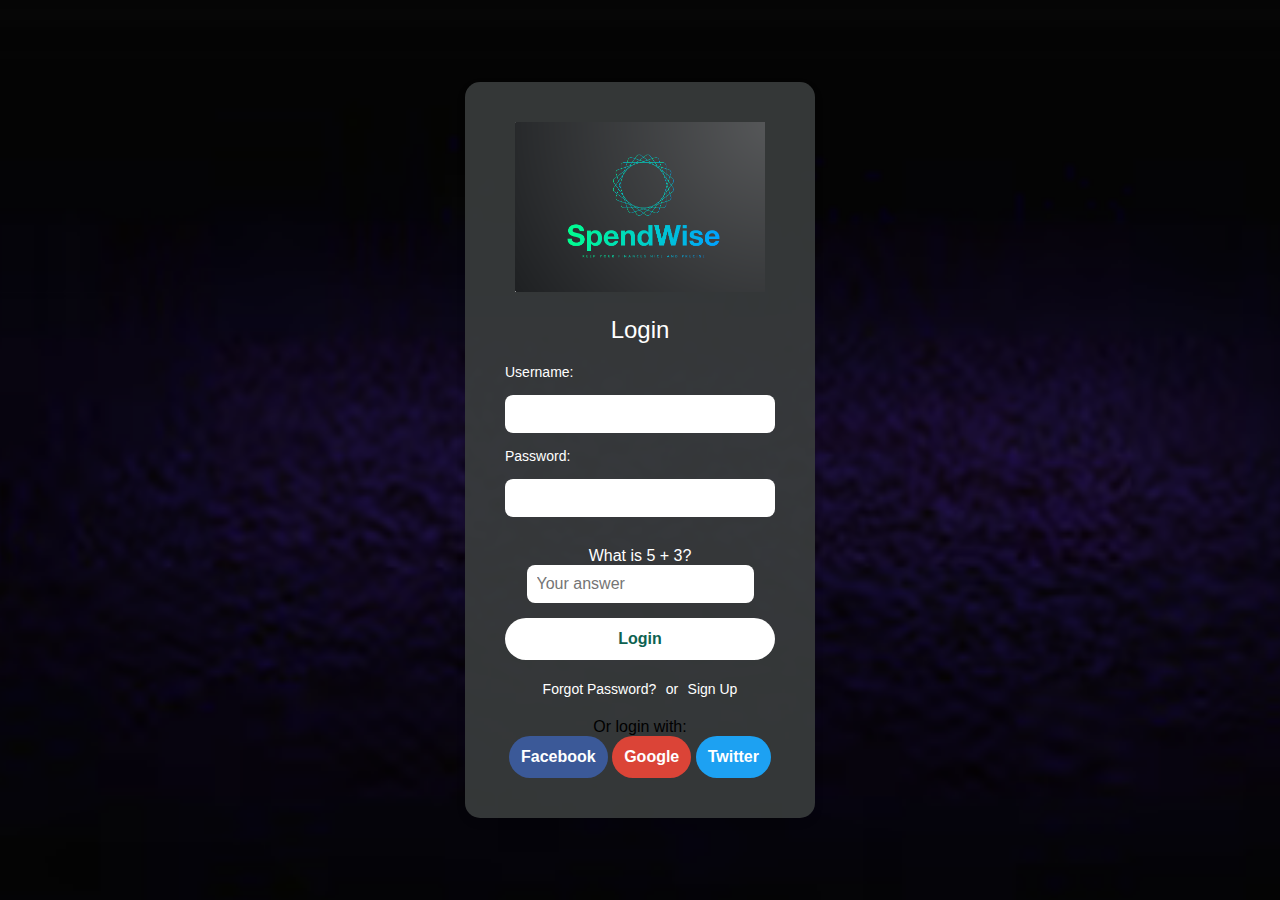
<file: login.html>
<!DOCTYPE html>
<html lang="en">
<head>
    <meta charset="UTF-8">
    <meta name="viewport" content="width=device-width, initial-scale=1.0">
    <title>Login</title>
    <link rel="stylesheet" href="login_style.css">
</head>
<body>
    <div class="login-box">
        <img src="Screenshot (168).png" alt="Logo" class="logo"> 
        <h2>Login</h2>
        <form id="loginForm">
            <label for="username">Username:</label>
            <input type="text" id="username" name="username" required>
            <label for="password">Password:</label>
            <input type="password" id="password" name="password" required>
            <div id="captcha-box">
                <span id="question"></span>
                <input type="text" id="answer" name="answer" required placeholder="Your answer">
            </div>
            <button type="submit">Login</button>
        </form>
        <p id="message"></p>
        <div class="option">
            <a href="#" id="forgot">Forgot Password?</a>
            <span>or</span>
            <a href="#" id="signup">Sign Up</a>
        </div>
        <div class="login">
            <p>Or login with:</p>
            <button class="facebook">Facebook</button>
            <button class="google">Google</button>
            <button class="twitter">Twitter</button>
        </div>
    </div>
    <script src="login.js"></script>
</body>
</html>
</file>
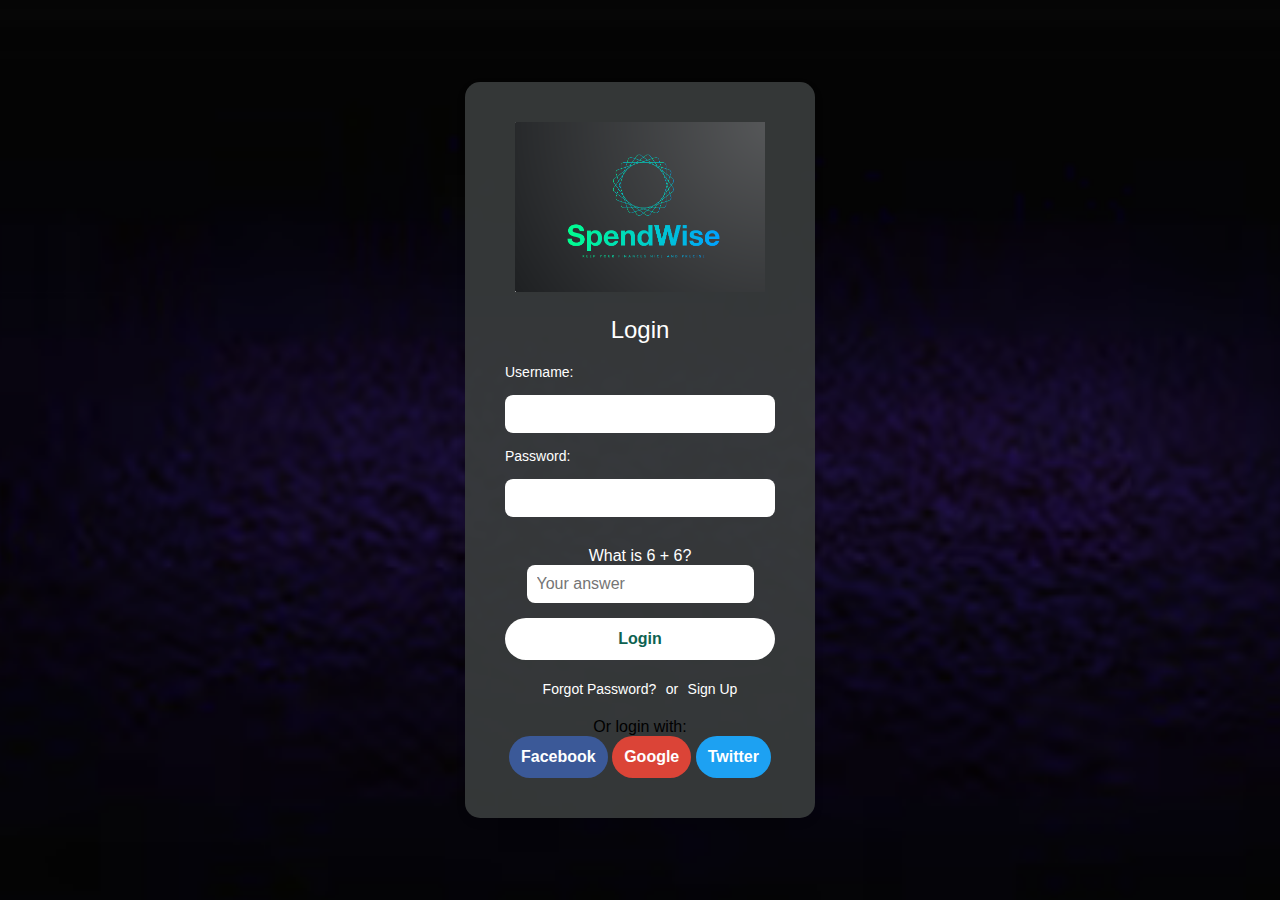
<file: logout.html>
<!DOCTYPE html>
<html lang="en">
<head>
    <meta charset="UTF-8">
    <meta name="viewport" content="width=device-width, initial-scale=1.0">
    <title>Logout</title>
    <script>
        window.onload = function() {
            window.location.href = 'login.html';
        };
    </script>
</head>
<body>
</body>
</html>
</file>
<file: login_style.css>
* {
  margin: 0;
  padding: 0;
  box-sizing: border-box;
}

body {
  font-family: Arial, sans-serif;
  height: 100vh;
  background: url('tryss.png') no-repeat center center fixed;
  background-size: cover;
  display: flex;
  justify-content: center;
  align-items: center;
}

.login-box {
  padding: 40px;
  border-radius: 15px;
  width: 350px;
  box-shadow: 0px 4px 10px rgba(0, 0, 0, 0.1);
  text-align: center;
  background-color: rgba(58, 61, 61, 0.9);
}

.logo {
  width: 250px;
  height: auto;
  margin-bottom: 20px;
}

h2 {
  color: white;
  margin-bottom: 20px;
  font-size: 24px;
  font-weight: 400;
}

form {
  display: flex;
  flex-direction: column;
  gap: 15px;
}

label {
  color: white;
  font-size: 14px;
  text-align: left;
}

input[type="text"], 
input[type="password"], 
#answer {
  padding: 10px;
  border-radius: 8px;
  border: none;
  outline: none;
  font-size: 16px;
}

button {
  background-color: #FFFFFF;
  color: #0E6251;
  padding: 12px;
  border: none;
  border-radius: 25px;
  font-size: 16px;
  cursor: pointer;
  transition: background-color 0.3s ease;
  font-weight: bold;
}

button:hover {
  background-color: #D5D8DC;
}

#message {
  color: red;
  margin-top: 15px;
  font-size: 14px;
}

.option {
  margin-top: 20px;
}

.option a {
  color: #FFFFFF;
  text-decoration: none;
  font-size: 14px;
  margin: 0 5px;
}

.option span {
  color: #FFFFFF;
  font-size: 14px;
}

.login {
  margin-top: 20px;
}

.social-login p {
  color: white;
  font-size: 14px;
  margin-bottom: 10px;
}

.facebook {
  background-color: #3b5998;
  color: #FFFFFF;
}

.google {
  background-color: #db4437;
  color: #FFFFFF;
}

.twitter {
  background-color: #1da1f2;
  color: #FFFFFF;
}

#captcha-box {
  margin-top: 15px;
  color: white;
}

#cquestion {
  font-size: 16px;
  margin-bottom: 5px;
}
</file>
